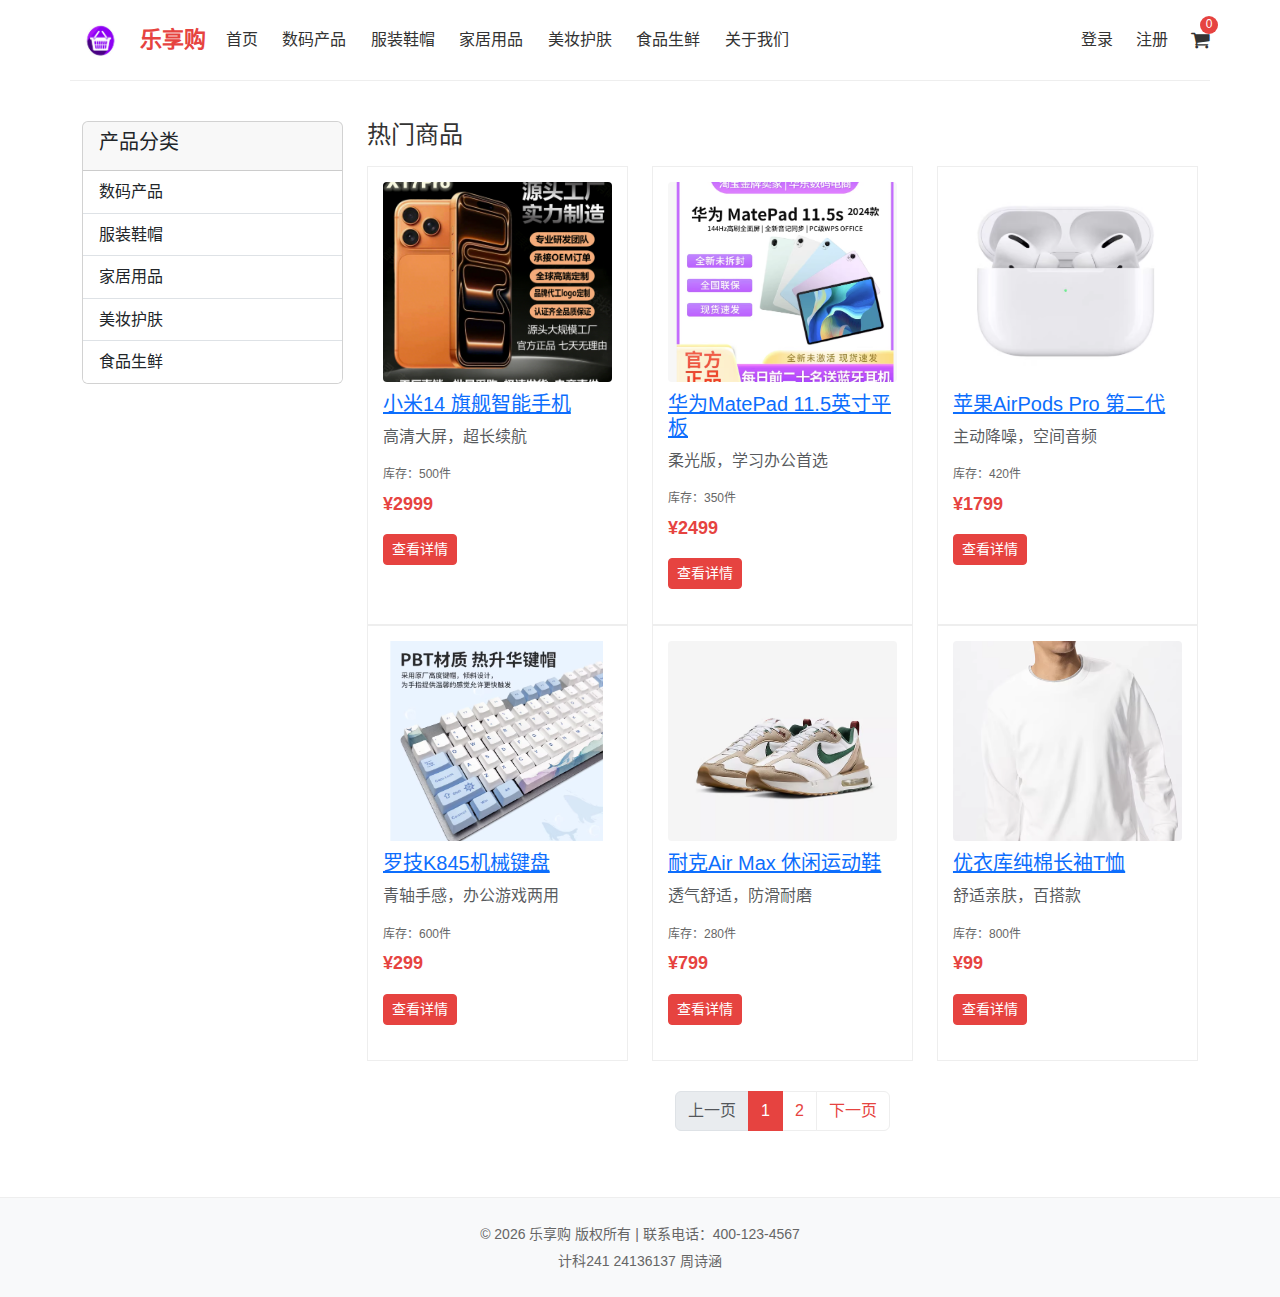
<file: shopping/index.html>
<!DOCTYPE html>
<html lang="zh-CN">
<head>
    <meta charset="UTF-8">
    <meta name="viewport" content="width=device-width, initial-scale=1.0">
    <title>乐享购 - 专业综合电商平台</title>
    <link href="https://cdn.jsdelivr.net/npm/bootstrap@5.3.0/dist/css/bootstrap.min.css" rel="stylesheet">
    <link rel="stylesheet" href="https://cdn.jsdelivr.net/npm/font-awesome@4.7.0/css/font-awesome.min.css">
    <link rel="stylesheet" href="styles/base.css">
    <link rel="stylesheet" href="styles/index.css">
</head>
<body>
    <header class="container header-top">
        <div class="logo-area">
            <a href="index.html">
                <img src="images/logo.png" alt="乐享购Logo" class="small-logo">
            </a>
            <h1 class="shop-name">乐享购</h1>
        </div>
        <nav class="nav-menu">
            <a href="index.html">首页</a>
            <a href="#digital">数码产品</a>
            <a href="#clothes">服装鞋帽</a>
            <a href="#home">家居用品</a>
            <a href="#cosmetics">美妆护肤</a>
            <a href="#food">食品生鲜</a>
            <a href="#">关于我们</a>
        </nav>
        <div class="user-entry" id="userAuthArea">
            <a href="login.html">登录</a>
            <a href="reg.html">注册</a>
            <a href="cart.html" class="cart-icon">
                <i class="fa fa-shopping-cart"></i>
                <span class="cart-badge" id="cartCount">0</span>
            </a>
        </div>
    </header>

    <main class="main">
        <div class="container">
            <div class="row">
                <div class="col-md-3">
                    <div class="card mb-4">
                        <div class="card-header">
                            <h5>产品分类</h5>
                        </div>
                        <div class="list-group list-group-flush">
                            <a href="#digital" class="list-group-item list-group-item-action">数码产品</a>
                            <a href="#clothes" class="list-group-item list-group-item-action">服装鞋帽</a>
                            <a href="#home" class="list-group-item list-group-item-action">家居用品</a>
                            <a href="#cosmetics" class="list-group-item list-group-item-action">美妆护肤</a>
                            <a href="#food" class="list-group-item list-group-item-action">食品生鲜</a>
                        </div>
                    </div>
                </div>
                <div class="col-md-9">
                    <h4 class="mb-3">热门商品</h4>
                    <div class="row" id="productList"></div>
                    <div class="pagination-area">
                        <nav aria-label="Page navigation">
                            <ul class="pagination" id="pagination"></ul>
                        </nav>
                    </div>
                </div>
            </div>
        </div>
    </main>

    <footer class="footer">
        <div class="container">
            <p class="copyright-info">© 2026 乐享购 版权所有 | 联系电话：400-123-4567</p>
            <p class="copyright-info">计科241 24136137 周诗涵</p>
        </div>
    </footer>

    <script src="https://cdn.jsdelivr.net/npm/bootstrap@5.3.0/dist/js/bootstrap.bundle.min.js"></script>
    <script src="json/productList.js"></script>
    <script src="scripts/index.js"></script>
</body>
</html>
</file>
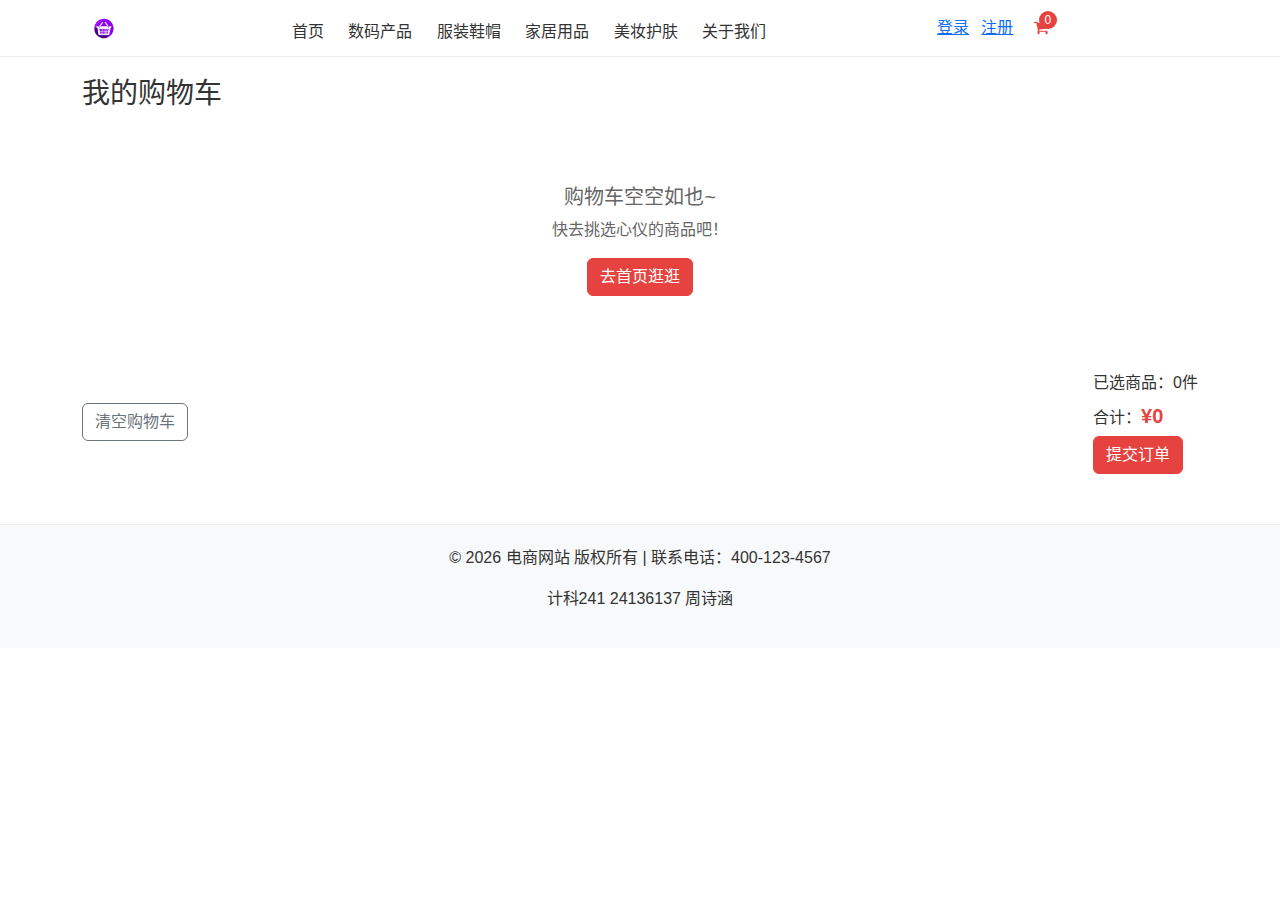
<file: shopping/cart.html>
<!DOCTYPE html>
<html lang="zh-CN">
<head>
    <meta charset="UTF-8">
    <meta name="viewport" content="width=device-width, initial-scale=1.0">
    <title>购物车 - 电商网站</title>
    <!-- 引入外部CDN资源 -->
    <link href="https://cdn.jsdelivr.net/npm/bootstrap@5.3.0/dist/css/bootstrap.min.css" rel="stylesheet">
    <link rel="stylesheet" href="https://cdn.jsdelivr.net/npm/font-awesome@4.7.0/css/font-awesome.min.css">
    <!-- 引入全局公共样式 - 和首页复用 -->
    <link rel="stylesheet" href="styles/base.css">
    <!-- 引入购物车专属样式 -->
    <link rel="stylesheet" href="styles/cart.css">
</head>
<body>
    <!-- 头部 -->
    <header class="header">
        <div class="container">
            <div class="row align-items-center">
                <div class="col-md-2">
                    <a href="index.html"><img src="images/logo.png" alt="电商网站Logo" class="logo"></a>
                </div>
                <div class="col-md-7">
                    <nav class="nav-menu">
                        <a href="index.html">首页</a>
                        <a href="#">数码产品</a>
                        <a href="#">服装鞋帽</a>
                        <a href="#">家居用品</a>
                        <a href="#">美妆护肤</a>
                        <a href="#">关于我们</a>
                    </nav>
                </div>
                <div class="col-md-3 text-right" id="userAuthArea">
                    <a href="login.html" class="me-2">登录</a>
                    <a href="reg.html" class="me-2">注册</a>
                    <a href="cart.html" class="cart-icon ms-2">
                        <i class="fa fa-shopping-cart"></i>
                        <span class="cart-badge" id="cartCount">0</span>
                    </a>
                </div>
            </div>
        </div>
    </header>

    <!-- 主要内容 -->
    <main class="main">
        <div class="container">
            <h3 class="mb-4">我的购物车</h3>
            <!-- 购物车列表 -->
            <div class="cart-list" id="cartList">
                <!-- 全选按钮行 -->
                <div class="row mb-2" id="selectAllRow" style="display: none;">
                    <div class="col-md-1">
                        <input type="checkbox" id="selectAll" checked>
                        <label for="selectAll" class="ms-1">全选</label>
                    </div>
                </div>
                <div class="empty-cart">
                    <h5>购物车空空如也~</h5>
                    <p>快去挑选心仪的商品吧！</p>
                    <a href="index.html" class="btn btn-primary">去首页逛逛</a>
                </div>
            </div>
            <!-- 结算区域 -->
            <div class="mt-4 d-flex justify-content-between align-items-center" id="checkoutArea" style="display: none;">
                <div>
                    <button class="btn btn-outline-secondary" id="clear-cart">清空购物车</button>
                </div>
                <div class="text-right">
                    <p class="mb-1">已选商品：<span id="selectedCount">0</span>件</p>
                    <p class="mb-1">合计：<span class="product-price fs-5 total-amount">¥0</span></p>
                    <button class="btn btn-primary" onclick="toOrder()">提交订单</button>
                </div>
            </div>
        </div>
    </main>

    <!-- 页脚 -->
    <footer class="footer">
        <div class="container">
            <p>© 2026 电商网站 版权所有 | 联系电话：400-123-4567</p>
            <p>计科241 24136137 周诗涵</p>
        </div>
    </footer>

    <!-- 引入外部JS+公共数据+购物车脚本 -->
    <script src="https://cdn.jsdelivr.net/npm/bootstrap@5.3.0/dist/js/bootstrap.bundle.min.js"></script>
    <script src="json/cartData.js"></script>
    <script src="scripts/cart.js"></script>
</body>
</html>
</file>
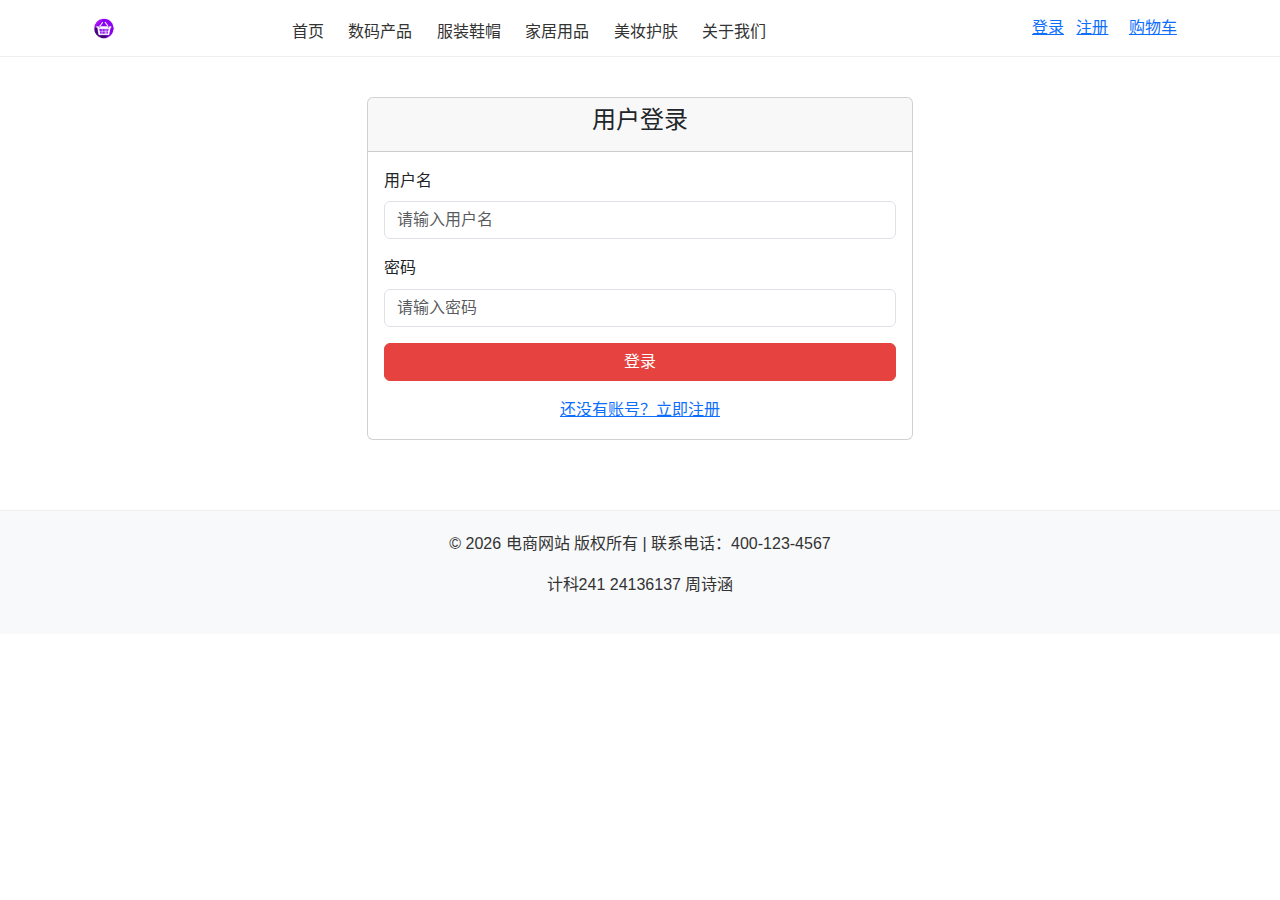
<file: shopping/login.html>
<!DOCTYPE html>
<html lang="zh-CN">
<head>
    <meta charset="UTF-8">
    <meta name="viewport" content="width=device-width, initial-scale=1.0">
    <title>用户登录 - 电商网站</title>
    <!-- 引入外部CDN资源 -->
    <link href="https://cdn.jsdelivr.net/npm/bootstrap@5.3.0/dist/css/bootstrap.min.css" rel="stylesheet">
    <!-- 引入全局公共样式 - 全站复用，无需修改 -->
    <link rel="stylesheet" href="styles/base.css">
    <!-- 引入登录页专属样式 -->
    <link rel="stylesheet" href="styles/login.css">
</head>
<body>
    <!-- 头部区域 -->
    <header class="header">
        <div class="container">
            <div class="row align-items-center">
                <div class="col-md-2">
                    <a href="index.html"><img src="images/logo.png" alt="电商网站Logo" class="logo"></a>
                </div>
                <div class="col-md-8">
                    <nav class="nav-menu">
                        <a href="index.html">首页</a>
                        <a href="#">数码产品</a>
                        <a href="#">服装鞋帽</a>
                        <a href="#">家居用品</a>
                        <a href="#">美妆护肤</a>
                        <a href="#">关于我们</a>
                    </nav>
                </div>
                <!-- 用户菜单区域 -->
                <div class="col-md-2 text-right" id="userMenu">
                    <a href="login.html" class="me-2">登录</a>
                    <a href="reg.html">注册</a>
                    <a href="cart.html" class="ms-3">购物车</a>
                </div>
            </div>
        </div>
    </header>

    <!-- 登录核心区域 -->
    <main class="main">
        <div class="container">
            <div class="row justify-content-center">
                <div class="col-md-6">
                    <div class="card">
                        <div class="card-header">
                            <h4 class="text-center">用户登录</h4>
                        </div>
                        <div class="card-body">
                            <form id="loginForm">
                                <div class="mb-3">
                                    <label for="loginName" class="form-label">用户名</label>
                                    <input type="text" class="form-control" id="loginName" placeholder="请输入用户名" required>
                                </div>
                                <div class="mb-3">
                                    <label for="loginPwd" class="form-label">密码</label>
                                    <input type="password" class="form-control" id="loginPwd" placeholder="请输入密码" required>
                                </div>
                                <button type="submit" class="btn btn-primary w-100">登录</button>
                                <!-- 登录提示区域 -->
                                <div class="login-tip" id="loginTip"></div>
                            </form>
                            <div class="text-center mt-3">
                                <a href="reg.html">还没有账号？立即注册</a>
                            </div>
                        </div>
                    </div>
                </div>
            </div>
        </div>
    </main>

    <!-- 页脚区域 -->
    <footer class="footer">
        <div class="container">
            <p>© 2026 电商网站 版权所有 | 联系电话：400-123-4567</p>
            <p>计科241 24136137 周诗涵</p>
        </div>
    </footer>

    <!-- 引入外部JS+用户数据+登录脚本 -->
    <script src="https://cdn.jsdelivr.net/npm/bootstrap@5.3.0/dist/js/bootstrap.bundle.min.js"></script>
    <script src="json/userData.js"></script>
    <script src="scripts/login.js"></script>
</body>
</html>
</file>
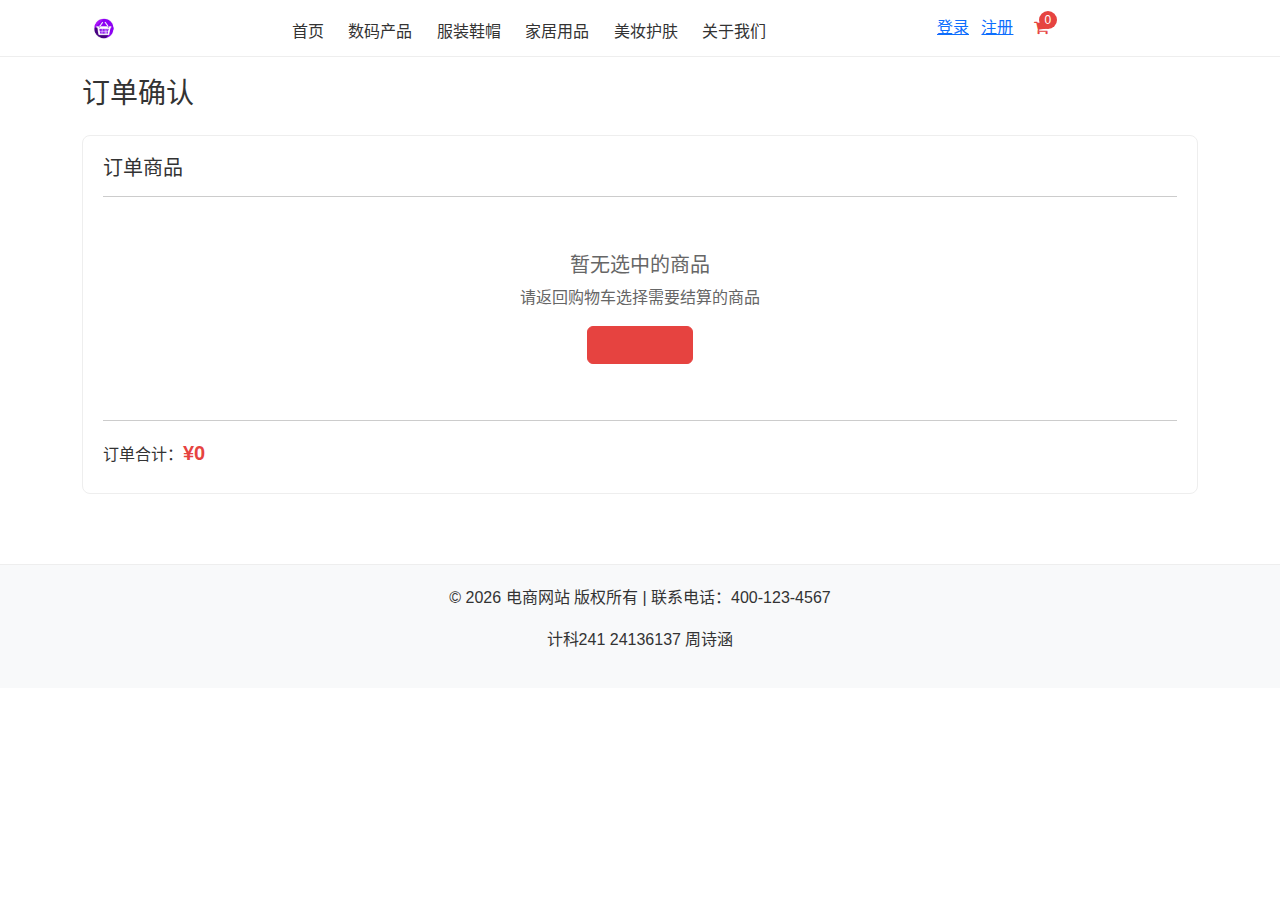
<file: shopping/order.html>
<!DOCTYPE html>
<html lang="zh-CN">
<head>
    <meta charset="UTF-8">
    <meta name="viewport" content="width=device-width, initial-scale=1.0">
    <title>订单确认 - 电商网站</title>
    <link href="https://cdn.jsdelivr.net/npm/bootstrap@5.3.0/dist/css/bootstrap.min.css" rel="stylesheet">
    <link rel="stylesheet" href="https://cdn.jsdelivr.net/npm/font-awesome@4.7.0/css/font-awesome.min.css">
    <!-- 引入全局公共样式 - 全站复用 -->
    <link rel="stylesheet" href="styles/base.css">
    <!-- 引入订单确认页专属样式 -->
    <link rel="stylesheet" href="styles/order.css">
</head>
<body>
    <!-- 头部 - 布局和购物车页保持一致 -->
    <header class="header">
        <div class="container">
            <div class="row align-items-center">
                <div class="col-md-2">
                    <a href="index.html"><img src="images/logo.png" alt="电商网站Logo" class="logo"></a>
                </div>
                <div class="col-md-7">
                    <nav class="nav-menu">
                        <a href="index.html">首页</a>
                        <a href="#">数码产品</a>
                        <a href="#">服装鞋帽</a>
                        <a href="#">家居用品</a>
                        <a href="#">美妆护肤</a>
                        <a href="#">关于我们</a>
                    </nav>
                </div>
                <div class="col-md-3 text-right" id="userAuthArea">
                    <a href="login.html" class="me-2">登录</a>
                    <a href="reg.html" class="me-2">注册</a>
                    <a href="cart.html" class="cart-icon ms-2">
                        <i class="fa fa-shopping-cart"></i>
                        <span class="cart-badge" id="cartCount">0</span>
                    </a>
                </div>
            </div>
        </div>
    </header>

    <!-- 订单确认内容 -->
    <main class="main">
        <div class="container">
            <h3 class="mb-4">订单确认</h3>
            
            <!-- 订单信息 -->
            <div class="order-info">
                <h5>订单商品</h5>
                <hr>
                <div id="orderGoods">
                    <!-- 仅渲染购物车勾选的商品 -->
                </div>
                <hr>
                <div class="text-right">
                    <p class="mb-1">订单合计：<span class="product-price fs-5" id="orderTotal">¥0</span></p>
                </div>
            </div>

            <!-- 收货地址（卡片形式） -->
            <div class="order-info" id="addressSection">
                <h5>收货地址</h5>
                <hr>
                <!-- 地址卡片列表 -->
                <div id="addressList" class="row g-3">
                    <!-- 动态渲染地址卡片 -->
                </div>
                <!-- 新增地址按钮 -->
                <button class="btn btn-outline-secondary mt-3" onclick="showAddAddress()">新增地址</button>
            </div>

            <!-- 支付方式 -->
            <div class="order-info" id="paymentSection">
                <h5>支付方式</h5>
                <hr>
                <div class="form-check mb-2">
                    <input class="form-check-input" type="radio" name="payment" id="wechat" checked>
                    <label class="form-check-label" for="wechat">微信支付</label>
                </div>
                <div class="form-check mb-2">
                    <input class="form-check-input" type="radio" name="payment" id="alipay">
                    <label class="form-check-label" for="alipay">支付宝支付</label>
                </div>
                <div class="form-check">
                    <input class="form-check-input" type="radio" name="payment" id="card">
                    <label class="form-check-label" for="card">银行卡支付</label>
                </div>
            </div>

            <!-- 提交订单 -->
            <div class="text-right" id="submitSection">
                <button class="btn btn-primary btn-lg" onclick="submitOrder()">确认下单</button>
            </div>
        </div>
    </main>

    <!-- 新增地址模态框（Bootstrap模态框） -->
    <div class="modal fade" id="addAddressModal" tabindex="-1" aria-labelledby="addAddressModalLabel" aria-hidden="true">
        <div class="modal-dialog">
            <div class="modal-content">
                <div class="modal-header">
                    <h5 class="modal-title" id="addAddressModalLabel">新增收货地址</h5>
                    <button type="button" class="btn-close" data-bs-dismiss="modal" aria-label="Close"></button>
                </div>
                <div class="modal-body">
                    <form id="addressForm">
                        <div class="mb-3">
                            <label class="form-label">收货人</label>
                            <input type="text" class="form-control" id="receiverName" placeholder="请输入收货人姓名" required>
                        </div>
                        <div class="mb-3">
                            <label class="form-label">联系电话</label>
                            <input type="tel" class="form-control" id="phoneNumber" placeholder="请输入联系电话" required>
                        </div>
                        <div class="mb-3">
                            <label class="form-label">详细地址</label>
                            <textarea class="form-control" id="addressDetail" rows="3" placeholder="请输入详细收货地址" required></textarea>
                        </div>
                    </form>
                </div>
                <div class="modal-footer">
                    <button type="button" class="btn btn-secondary" data-bs-dismiss="modal">取消</button>
                    <button type="button" class="btn btn-primary" onclick="saveAddress()">保存地址</button>
                </div>
            </div>
        </div>
    </div>

    <!-- 订单提交成功模态框 -->
    <div class="modal fade" id="orderSuccessModal" tabindex="-1" aria-labelledby="orderSuccessModalLabel" aria-hidden="true">
        <div class="modal-dialog">
            <div class="modal-content">
                <div class="modal-header">
                    <h5 class="modal-title" id="orderSuccessModalLabel">订单提交成功</h5>
                    <button type="button" class="btn-close" data-bs-dismiss="modal" aria-label="Close"></button>
                </div>
                <div class="modal-body" id="orderSuccessContent">
                    <!-- 显示订单金额和收货信息 -->
                </div>
                <div class="modal-footer">
                    <button type="button" class="btn btn-primary" data-bs-dismiss="modal">确定</button>
                </div>
            </div>
        </div>
    </div>

    <!-- 页脚 -->
    <footer class="footer">
        <div class="container">
            <p>© 2026 电商网站 版权所有 | 联系电话：400-123-4567</p>
            <p>计科241 24136137 周诗涵</p>
        </div>
    </footer>

    <!-- 引入外部JS+订单数据+订单脚本 -->
    <script src="https://cdn.jsdelivr.net/npm/bootstrap@5.3.0/dist/js/bootstrap.bundle.min.js"></script>
    <script src="json/orderData.js"></script>
    <script src="scripts/order.js"></script>
</body>
</html>
</file>
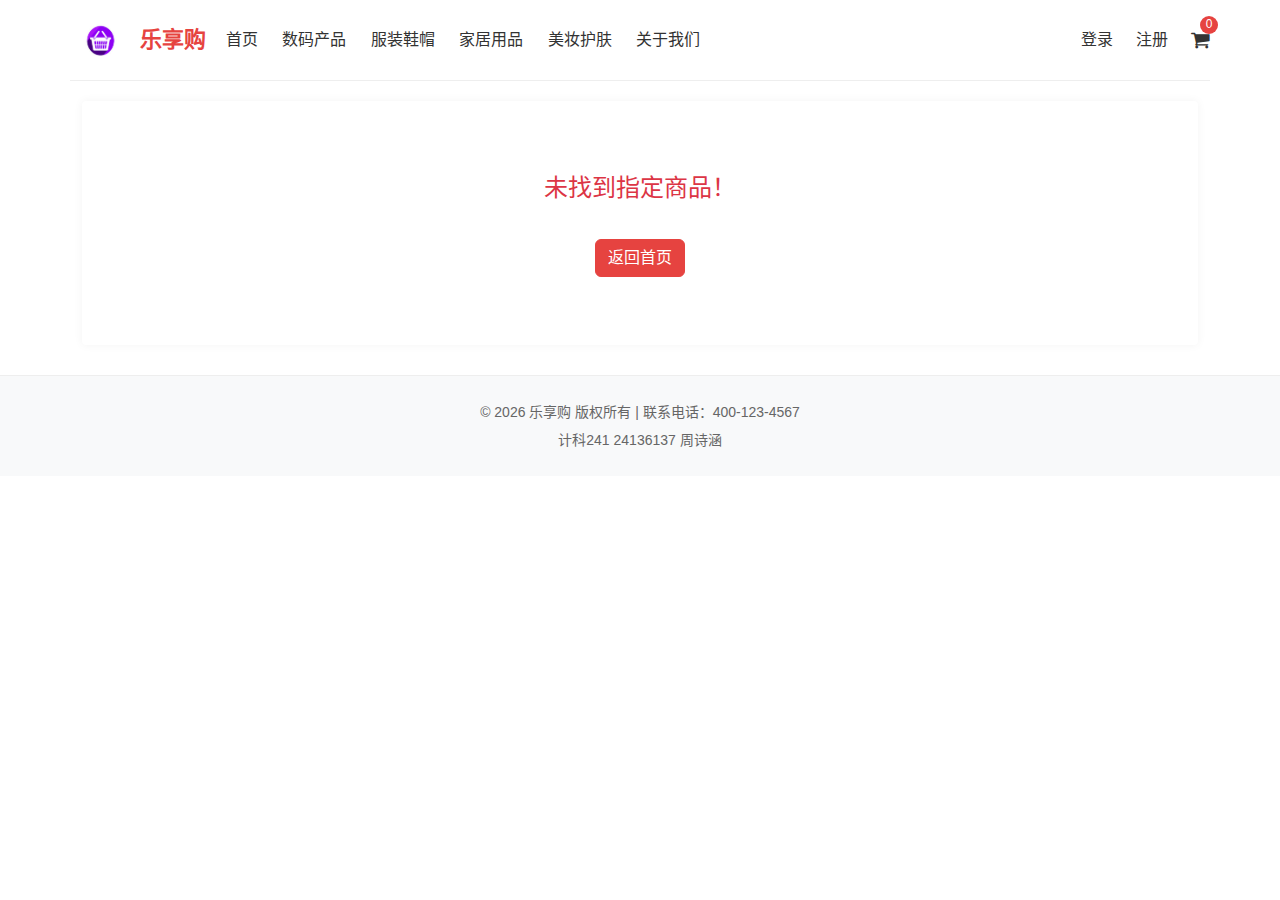
<file: shopping/product_detail.html>
<!DOCTYPE html>
<html lang="zh-CN">
<head>
    <meta charset="UTF-8">
    <meta name="viewport" content="width=device-width, initial-scale=1.0">
    <title>商品详情 - 乐享购</title>
    <!-- 引入外部资源 -->
    <link href="https://cdn.jsdelivr.net/npm/bootstrap@5.3.0/dist/css/bootstrap.min.css" rel="stylesheet">
    <link rel="stylesheet" href="https://cdn.jsdelivr.net/npm/font-awesome@4.7.0/css/font-awesome.min.css">
    <!-- 引入全局公共样式 - 全站复用 -->
    <link rel="stylesheet" href="styles/base.css">
    <!-- 引入商品详情页专属样式 -->
    <link rel="stylesheet" href="styles/product.css">
</head>
<body>
    <!-- 头部 -->
    <header class="container header-top">
        <div class="logo-area">
            <a href="index.html"><img src="images/logo.png" alt="乐享购Logo" class="small-logo"></a>
            <h1 class="shop-name">乐享购</h1>
        </div>
        <nav class="nav-menu">
            <a href="index.html">首页</a>
            <a href="#digital">数码产品</a>
            <a href="#clothes">服装鞋帽</a>
            <a href="#home">家居用品</a>
            <a href="#cosmetics">美妆护肤</a>
            <a href="#">关于我们</a>
        </nav>
        <div class="user-entry" id="userAuthArea">
            <a href="login.html">登录</a>
            <a href="reg.html">注册</a>
            <a href="cart.html" class="cart-icon">
                <i class="fa fa-shopping-cart"></i>
                <span class="cart-badge" id="cartCount">0</span>
            </a>
        </div>
    </header>

    <!-- 商品详情主体 -->
    <main class="container">
        <div class="product-detail" id="productDetail">
            <div class="text-center py-5">
                <i class="fa fa-spinner fa-spin fa-3x mb-3"></i>
                <p>正在加载商品详情...</p>
            </div>
        </div>
        <div class="toast" id="toast"></div>
    </main>

    <!-- 页脚 -->
    <footer class="footer">
        <div class="container">
            <p class="copyright-info">© 2026 乐享购 版权所有 | 联系电话：400-123-4567</p>
            <p class="copyright-info">计科241 24136137 周诗涵</p>
        </div>
    </footer>

    <!-- 引入外部JS+商品数据+详情脚本 -->
    <script src="https://cdn.jsdelivr.net/npm/bootstrap@5.3.0/dist/js/bootstrap.bundle.min.js"></script>
    <script src="json/productDetailData.js"></script>
    <script src="scripts/product.js"></script>
</body>
</html>
</file>
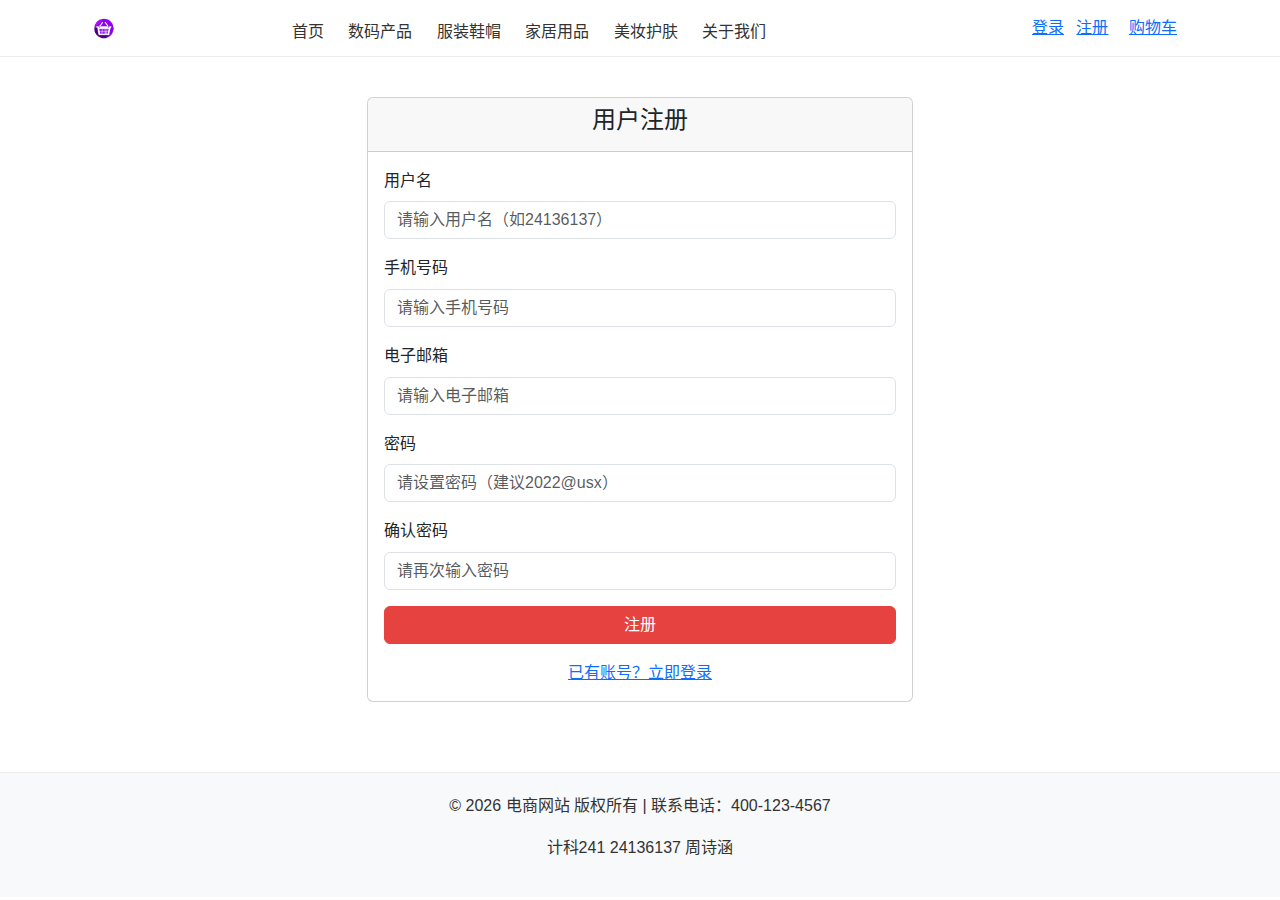
<file: shopping/reg.html>
<!DOCTYPE html>
<html lang="zh-CN">
<head>
    <meta charset="UTF-8">
    <meta name="viewport" content="width=device-width, initial-scale=1.0">
    <title>用户注册 - 电商网站</title>
    <link href="https://cdn.jsdelivr.net/npm/bootstrap@5.3.0/dist/css/bootstrap.min.css" rel="stylesheet">
    <!-- 引入全局公共样式 - 全站复用 -->
    <link rel="stylesheet" href="styles/base.css">
    <!-- 引入注册页专属样式 -->
    <link rel="stylesheet" href="styles/reg.css">
</head>
<body>
    <!-- 头部区域 -->
    <header class="header">
        <div class="container">
            <div class="row align-items-center">
                <div class="col-md-2">
                    <a href="index.html"><img src="images/logo.png" alt="电商网站Logo" class="logo"></a>
                </div>
                <div class="col-md-8">
                    <nav class="nav-menu">
                        <a href="index.html">首页</a>
                        <a href="#">数码产品</a>
                        <a href="#">服装鞋帽</a>
                        <a href="#">家居用品</a>
                        <a href="#">美妆护肤</a>
                        <a href="#">关于我们</a>
                    </nav>
                </div>
                <div class="col-md-2 text-right" id="userMenu">
                    <a href="login.html" class="me-2">登录</a>
                    <a href="reg.html">注册</a>
                    <a href="cart.html" class="ms-3">购物车</a>
                </div>
            </div>
        </div>
    </header>

    <!-- 注册核心区域 -->
    <main class="main">
        <div class="container">
            <div class="row justify-content-center">
                <div class="col-md-6">
                    <div class="card">
                        <div class="card-header">
                            <h4 class="text-center">用户注册</h4>
                        </div>
                        <div class="card-body">
                            <form id="registerForm">
                                <div class="mb-3">
                                    <label for="username" class="form-label">用户名</label>
                                    <input type="text" class="form-control" id="username" placeholder="请输入用户名（如24136137）" required>
                                </div>
                                <div class="mb-3">
                                    <label for="phone" class="form-label">手机号码</label>
                                    <input type="tel" class="form-control" id="phone" placeholder="请输入手机号码" required>
                                </div>
                                <div class="mb-3">
                                    <label for="email" class="form-label">电子邮箱</label>
                                    <input type="email" class="form-control" id="email" placeholder="请输入电子邮箱" required>
                                </div>
                                <div class="mb-3">
                                    <label for="password" class="form-label">密码</label>
                                    <input type="password" class="form-control" id="password" placeholder="请设置密码（建议2022@usx）" required>
                                </div>
                                <div class="mb-3">
                                    <label for="confirmPwd" class="form-label">确认密码</label>
                                    <input type="password" class="form-control" id="confirmPwd" placeholder="请再次输入密码" required>
                                </div>
                                <button type="submit" class="btn btn-primary w-100">注册</button>
                                <!-- 注册提示区域 -->
                                <div class="reg-tip" id="regTip"></div>
                            </form>
                            <div class="text-center mt-3">
                                <a href="login.html">已有账号？立即登录</a>
                            </div>
                        </div>
                    </div>
                </div>
            </div>
        </div>
    </main>

    <!-- 页脚区域 -->
    <footer class="footer">
        <div class="container">
            <p>© 2026 电商网站 版权所有 | 联系电话：400-123-4567</p>
            <p>计科241 24136137 周诗涵</p>
        </div>
    </footer>

    <!-- 引入外部JS+注册页脚本 -->
    <script src="https://cdn.jsdelivr.net/npm/bootstrap@5.3.0/dist/js/bootstrap.bundle.min.js"></script>
    <script src="scripts/reg.js"></script>
</body>
</html>
</file>
<file: shopping/styles/base.css>
/* 全局样式重置 */
* {
    margin: 0;
    padding: 0;
    box-sizing: border-box;
}

body {
    font-family: "Microsoft Yahei", sans-serif;
    color: #333;
    line-height: 1.6;
}

/* 头部样式 */
.header-top {
    display: flex;
    align-items: center;
    padding: 10px 0;
    border-bottom: 1px solid #eee;
    margin-bottom: 20px;
}

/* 商城名称+Logo区域 */
.logo-area {
    display: flex;
    align-items: center;
}

/* 缩小后的logo样式 */
.small-logo {
    width: 60px;
    height: 60px;
    margin-right: 10px;
}

/* 商城名称样式 */
.shop-name {
    font-size: 22px;
    font-weight: bold;
    color: #e64340;
    margin: 0;
}

/* 导航菜单 */
.nav-menu {
    margin: 0 20px;
    padding: 0;
}
.nav-menu a {
    margin-right: 20px;
    color: #333;
    text-decoration: none;
	font-size: 16px;
}
.nav-menu a:hover {
    color: #e64340;
}

/* 用户入口 */
.user-entry {
    margin-left: auto;
    display: flex;
    align-items: center;
}
.user-entry a {
    margin-left: 15px;
    color: #333;
    text-decoration: none;
}

/* 用户名样式 */
.user-entry .username {
    color: #e64340;
    font-weight: 500;
    margin-left: 15px;
}

/* 购物车图标样式 */
.cart-icon {
    position: relative;
    font-size: 20px;
    color: #e64340;
}

/* 购物车数量角标 */
.cart-badge {
    position: absolute;
    top: -8px;
    right: -8px;
    background-color: #e64340;
    color: white;
    font-size: 12px;
    width: 18px;
	height: 18px;
    border-radius: 50%;
    display: flex;
    align-items: center;
    justify-content: center;
}

/* 主要内容区 */
.main {
    padding: 20px 0;
}

/* 产品卡片样式 */
.product-card {
    border: 1px solid #eee;
    padding: 15px;
    margin-bottom: 20px;
    transition: box-shadow 0.3s;
    height: 100%;
}

.product-card:hover {
    box-shadow: 0 0 10px rgba(0,0,0,0.1);
}

.product-card img {
    width: 100%;
    height: 200px;
    object-fit: cover;
    margin-bottom: 10px;
    cursor: pointer;
    border-radius: 4px;
}

.product-price {
    color: #e64340;
    font-size: 18px;
    font-weight: bold;
}

/* 库存提示样式 */
.stock-info {
    font-size: 12px;
    color: #666;
    margin: 5px 0;
}

/* 分页样式 */
.pagination-area {
    text-align: center;
    margin-top: 30px;
}

.pagination {
    justify-content: center;
}

.page-link {
    color: #e64340;
    border-color: #eee;
}

.page-link:hover {
    background-color: #f8f9fa;
    border-color: #e64340;
    color: #e64340;
}

.page-item.active .page-link {
    background-color: #e64340;
    border-color: #e64340;
}

/* 按钮样式 */
.btn-primary {
    background-color: #e64340;
    border-color: #e64340;
}

.btn-primary:hover {
    background-color: #d43835;
    border-color: #d43835;
}

/* 页脚样式 */
.footer {
    background-color: #f8f9fa;
    padding: 20px 0;
    text-align: center;
    margin-top: 30px;
    border-top: 1px solid #eee;
}

/* 版权/作者信息样式 */
.copyright-info {
    font-size: 14px;
    color: #666;
    margin: 5px 0;
}
</file>
<file: shopping/styles/index.css>
/* ===== index.css 乐享购首页专属样式 (仅首页使用) ===== */
/* 头部样式 */
.header-top {
    display: flex;
    align-items: center;
	padding: 10px 0;
    border-bottom: 1px solid #eee;
    margin-bottom: 20px;
}

/* 商城名称+Logo区域 */
.logo-area {
    display: flex;
    align-items: center;
}

/* 缩小后的logo样式 */
.small-logo {
    width: 60px;
    height: 60px;
    margin-right: 10px;
}

/* 商城名称样式 */
.shop-name {
    font-size: 22px;
    font-weight: bold;
    color: #e64340;
    margin: 0;
}

/* 导航菜单 */
.nav-menu {
    margin: 0 20px;
    padding: 0;
}
.nav-menu a {
    margin-right: 20px;
    color: #333;
    font-size: 16px;
}
.nav-menu a:hover {
    color: #e64340;
}

/* 用户入口 */
.user-entry {
    margin-left: auto;
    display: flex;
    align-items: center;
}
.user-entry a {
    margin-left: 15px;
    color: #333;
}

/* 用户名样式 */
.user-entry .username {
    color: #e64340;
    font-weight: 500;
    margin-left: 15px;
}

/* 购物车图标样式 */
.cart-icon {
    position: relative;
    font-size: 20px;
    color: #e64340;
}

/* 购物车数量角标 */
.cart-badge {
    position: absolute;
    top: -8px;
    right: -8px;
    background-color: #e64340;
    color: white;
    font-size: 12px;
    width: 18px;
	height: 18px;
    border-radius: 50%;
    display: flex;
    align-items: center;
    justify-content: center;
}

/* 主要内容区 */
.main {
    padding: 20px 0;
}

/* 产品卡片样式 - 首页核心样式 */
.product-card {
    border: 1px solid #eee;
    padding: 15px;
    margin-bottom: 20px;
    box-shadow: none;
    height: 100%;
}
.product-card:hover {
    box-shadow: 0 0 10px rgba(0,0,0,0.1);
}
.product-card img {
    width: 100%;
    height: 200px;
    object-fit: cover;
    margin-bottom: 10px;
    cursor: pointer;
    border-radius: 4px;
}

/* 商品价格样式 */
.product-price {
    color: #e64340;
    font-size: 18px;
    font-weight: bold;
}

/* 库存提示样式 */
.stock-info {
    font-size: 12px;
    color: #666;
    margin: 5px 0;
}

/* 分页样式 - 首页专属分页 */
.pagination-area {
    text-align: center;
    margin-top: 30px;
}
.pagination {
    justify-content: center;
}
.page-link {
    color: #e64340;
    border-color: #eee;
}
.page-link:hover {
    background-color: #f8f9fa;
    border-color: #e64340;
    color: #e64340;
}
.page-item.active .page-link {
    background-color: #e64340;
    border-color: #e64340;
}

/* 页脚样式 - 首页页脚 */
.footer {
    background-color: #f8f9fa;
    padding: 20px 0;
    text-align: center;
    margin-top: 30px;
    border-top: 1px solid #eee;
}

/* 版权/作者信息样式 */
.copyright-info {
    font-size: 14px;
    color: #666;
    margin: 5px 0;
}
</file>
<file: shopping/styles/cart.css>
/* ===== cart.css 购物车页面专属样式 ===== */
/* Logo样式 - 全站统一 */
.logo {
    max-height: 40px;
    width: auto;
    margin-left: 0;
}
/* 头部样式 */
.header {
    border-bottom: 1px solid #eee;
    padding: 8px 0;
    background-color: #fff;
}
.nav-menu {
    margin-top: 8px;
}
.nav-menu a {
    margin-right: 20px;
    color: #333;
    text-decoration: none;
    font-size: 16px;
}
.nav-menu a:hover {
    color: #e64340;
}
/* 购物车角标 */
.cart-icon {
    position: relative;
    font-size: 16px;
    color: #e64340;
}
.cart-badge {
    position: absolute;
    top: -8px;
    right: -8px;
    background: #e64340;
    color: #fff;
    font-size: 12px;
	width: 18px;
	height: 18px;
    border-radius: 50%;
    display: flex;
    align-items: center;
    justify-content: center;
}
/* 用户名样式 */
.username {
    color: #e64340;
    font-weight: 500;
	margin-right: 10px;
}
/* 购物车商品项样式 */
.cart-item {
    border-bottom: 1px solid #eee;
    padding: 15px 0;
    align-items: center !important;
    /* 为删除动画准备 */
    transition: all 0.3s ease;
    opacity: 1;
}
.cart-item img {
    width: 80px;
    height: 80px;
    object-fit: cover;
    border-radius: 4px;
    border: 1px solid #eee;
}
/* 价格样式 */
.product-price {
    color: #e64340;
    font-size: 18px;
    font-weight: bold;
}
/* 空购物车样式 */
.empty-cart {
    text-align: center;
    padding: 50px 0;
    color: #666;
}
/* 基础布局样式 */
.main {
    padding: 20px 0;
}
.footer {
    background-color: #f8f9fa;
    padding: 20px 0;
    text-align: center;
    margin-top: 30px;
    border-top: 1px solid #eee;
}
/* 响应式适配 */
@media (max-width: 768px) {
    .cart-item img {
        width: 60px;
        height: 60px;
    }
}
/* 删除动画效果 */
.cart-item.fade-out {
    opacity: 0;
    transform: translateY(10px);
    height: 0;
    padding: 0;
    border: none;
}
</file>
<file: shopping/styles/login.css>
/* ===== login.css 登录页面专属样式 ===== */
/* 头部导航样式 */
.logo {
    max-height: 40px;
    width: auto;
    margin-left: 0;
}
.header {
    border-bottom: 1px solid #eee;
    padding: 8px 0;
    background-color: #fff;
}
.nav-menu {
    margin-top: 8px;
}
.nav-menu a {
    margin-right: 20px;
    color: #333;
    text-decoration: none;
    font-size: 16px;
}
.nav-menu a:hover {
    color: #e64340;
}

/* 登录核心区域样式 */
.main {
    padding: 40px 0; /* 优化登录区域上下间距 */
}

/* 登录页专属提示样式 */
.login-tip {
    color: #dc3545; /* 错误提示红色 */
    font-size: 14px;
    margin-top: 10px;
    text-align: center;
    display: none; /* 默认隐藏提示 */
}

/* 页脚样式 */
.footer {
    background-color: #f8f9fa;
    padding: 20px 0;
    text-align: center;
    margin-top: 30px;
    border-top: 1px solid #eee;
}
</file>
<file: shopping/styles/order.css>
/* ===== order.css 订单确认页专属样式 ===== */
/* 头部样式 */
.logo {
    max-height: 40px;
    width: auto;
    margin-left: 0;
}
.header {
    border-bottom: 1px solid #eee;
    padding: 8px 0;
    background-color: #fff;
}
.nav-menu {
    margin-top: 8px;
}
.nav-menu a {
    margin-right: 20px;
    color: #333;
    text-decoration: none;
    font-size: 16px;
}
.nav-menu a:hover {
    color: #e64340;
}

/* 主体内容样式 */
.main {
    padding: 20px 0;
}
.order-info {
    border: 1px solid #eee;
    padding: 20px;
    border-radius: 8px;
    margin-bottom: 20px;
}
.product-price {
    color: #e64340;
    font-size: 18px;
    font-weight: bold;
}

/* 收货地址卡片样式 */
.address-card {
    border: 1px solid #ddd;
    border-radius: 8px;
	padding: 15px;
	margin-bottom: 10px;
	cursor: pointer;
	transition: all 0.3s ease;
}
.address-card:hover {
	border-color: #e64340;
}
.address-card.active {
	border-color: #e64340;
	background-color: #fff5f5;
}
.address-card .form-check-input {
	margin-top: 0;
}

/* 用户名样式 - 和购物车页统一 */
.username {
	color: #e64340;
	font-weight: 500;
	margin-right: 10px;
}

/* 购物车角标 - 完全复用购物车页样式 */
.cart-icon {
	position: relative;
	font-size: 16px;
	color: #e64340;
}
.cart-badge {
	position: absolute;
	top: -8px;
	right: -8px;
	background: #e64340;
	color: #fff;
	font-size: 12px;
	width: 18px;
	height: 18px;
	border-radius: 50%;
	display: flex;
	align-items: center;
	justify-content: center;
}

/* 空订单提示样式 */
.empty-order {
	text-align: center;
	padding: 40px 0;
	color: #666;
}
.empty-order a {
	color: #e64340;
	text-decoration: none;
}
.empty-order a:hover {
	text-decoration: underline;
}

/* 页脚样式 */
.footer {
	background-color: #f8f9fa;
	padding: 20px 0;
	text-align: center;
	margin-top: 30px;
	border-top: 1px solid #eee;
}
</file>
<file: shopping/styles/product.css>
/* ===== product.css 商品详情页专属样式 ===== */
/* 头部样式 */
.header-top { 
    display: flex; 
    align-items: center; 
    padding: 10px 0; 
    border-bottom: 1px solid #eee; 
    margin-bottom: 20px; 
}
.logo-area { display: flex; align-items: center; }
.small-logo { width: 60px; height: 60px; margin-right: 10px; }
.shop-name { font-size: 22px; font-weight: bold; color: #e64340; margin: 0; }
.nav-menu { margin: 0 20px; padding: 0; }
.nav-menu a { margin-right: 20px; color: #333; text-decoration: none; font-size: 16px; }
.nav-menu a:hover { color: #e64340; }
.user-entry { margin-left: auto; display: flex; align-items: center; }
.user-entry a { margin-left: 15px; color: #333; text-decoration: none; }
.user-entry .username { color: #e64340; font-weight: 500; margin-left: 15px; }

/* 购物车角标 */
.cart-icon { position: relative; font-size: 20px; color: #e64340; }
.cart-badge { 
    position: absolute; 
    top: -8px; 
    right: -8px; 
    background: #e64340; 
    color: #fff; 
    font-size: 12px; 
    width: 18px; 
    height: 18px; 
    border-radius: 50%; 
    display: flex; 
    align-items: center; 
    justify-content: center; 
}

/* 商品详情核心样式 */
.product-detail { 
    background: #fff; 
    padding: 20px; 
    border-radius: 4px; 
    box-shadow: 0 0 10px rgba(0,0,0,0.05); 
}
.product-img { 
    width: 100%; 
    height: 400px; 
    object-fit: cover; 
    border-radius: 4px; 
    margin-bottom: 10px; 
    border: 1px solid #eee; 
}
.product-name { font-size: 28px; margin-bottom: 15px; }
.product-price { font-size: 32px; color: #e64340; font-weight: bold; margin-bottom: 20px; }
.product-stock { font-size: 16px; margin-bottom: 20px; color: #666; }
.product-stock .stock-num { color: #e64340; font-weight: bold; }
.product-attr { margin-bottom: 10px; color: #666; }
.product-attr span { display: inline-block; width: 80px; color: #333; font-weight: 500; }

/* 数量选择+按钮 */
.quantity-wrap { margin: 20px 0; display: flex; align-items: center; }
.quantity-label { margin-right: 10px; }
.quantity-input { 
    width: 80px; 
    height: 40px; 
    text-align: center; 
    border: 1px solid #ddd; 
    border-radius: 4px; 
    outline: none; 
}
.btn-add-cart { 
    background: #e64340; 
    color: #fff; 
    border: none; 
    padding: 10px 30px; 
    font-size: 18px; 
    border-radius: 4px; 
    cursor: pointer; 
    margin-right: 20px; 
}
.btn-add-cart:hover { background: #d43835; }
.btn-continue { 
    background: #fff; 
    color: #333; 
    border: 1px solid #ddd; 
    padding: 10px 30px; 
    font-size: 18px; 
    border-radius: 4px; 
    cursor: pointer; 
}
.btn-continue:hover { background: #f5f5f5; }
.btn-reset-stock { 
    background: #6c757d; 
    color: #fff; 
    border: none; 
    padding: 8px 16px; 
    font-size: 14px; 
    border-radius: 4px; 
    cursor: pointer; 
    margin-top: 10px; 
}
.btn-reset-stock:hover { background: #5a6268; }

/* 提示弹窗 */
.toast { 
    position: fixed; 
    top: 50%; 
    left: 50%; 
    transform: translate(-50%, -50%); 
    padding: 15px 30px; 
    background: rgba(0,0,0,0.7); 
    color: #fff; 
    border-radius: 4px; 
    display: none; 
    z-index: 9999; 
}

/* 页脚样式 */
.footer { 
    background: #f8f9fa; 
    padding: 20px 0; 
    text-align: center; 
    margin-top: 30px; 
    border-top: 1px solid #eee; 
}
.copyright-info { font-size: 14px; color: #666; margin: 5px 0; }

/* 响应式适配 */
@media (max-width: 768px) {
    .product-img { height: 250px; }
    .product-name { font-size: 22px; }
    .product-price { font-size: 24px; }
    .btn-add-cart, .btn-continue { width: 100%; margin: 5px 0; }
}
</file>
<file: shopping/styles/reg.css>
/* ===== reg.css 用户注册页专属样式 ===== */
/* 头部导航样式 与全站统一 */
.logo {
    max-height: 40px;
    width: auto;
    margin-left: 0;
}
.header {
    border-bottom: 1px solid #eee;
    padding: 8px 0;
    background-color: #fff;
}
.nav-menu {
    margin-top: 8px;
}
.nav-menu a {
    margin-right: 20px;
    color: #333;
    text-decoration: none;
    font-size: 16px;
}
.nav-menu a:hover {
    color: #e64340;
}

/* 注册核心区域样式 */
.main {
    padding: 40px 0; /* 优化注册区域上下间距 */
}

/* 注册页专属样式：错误提示 */
.reg-tip {
    color: #dc3545;
    font-size: 14px;
    margin-top: 10px;
    text-align: center;
    display: none;
}

/* 页脚样式 与全站统一 */
.footer {
    background-color: #f8f9fa;
    padding: 20px 0;
    text-align: center;
    margin-top: 30px;
    border-top: 1px solid #eee;
}
</file>
